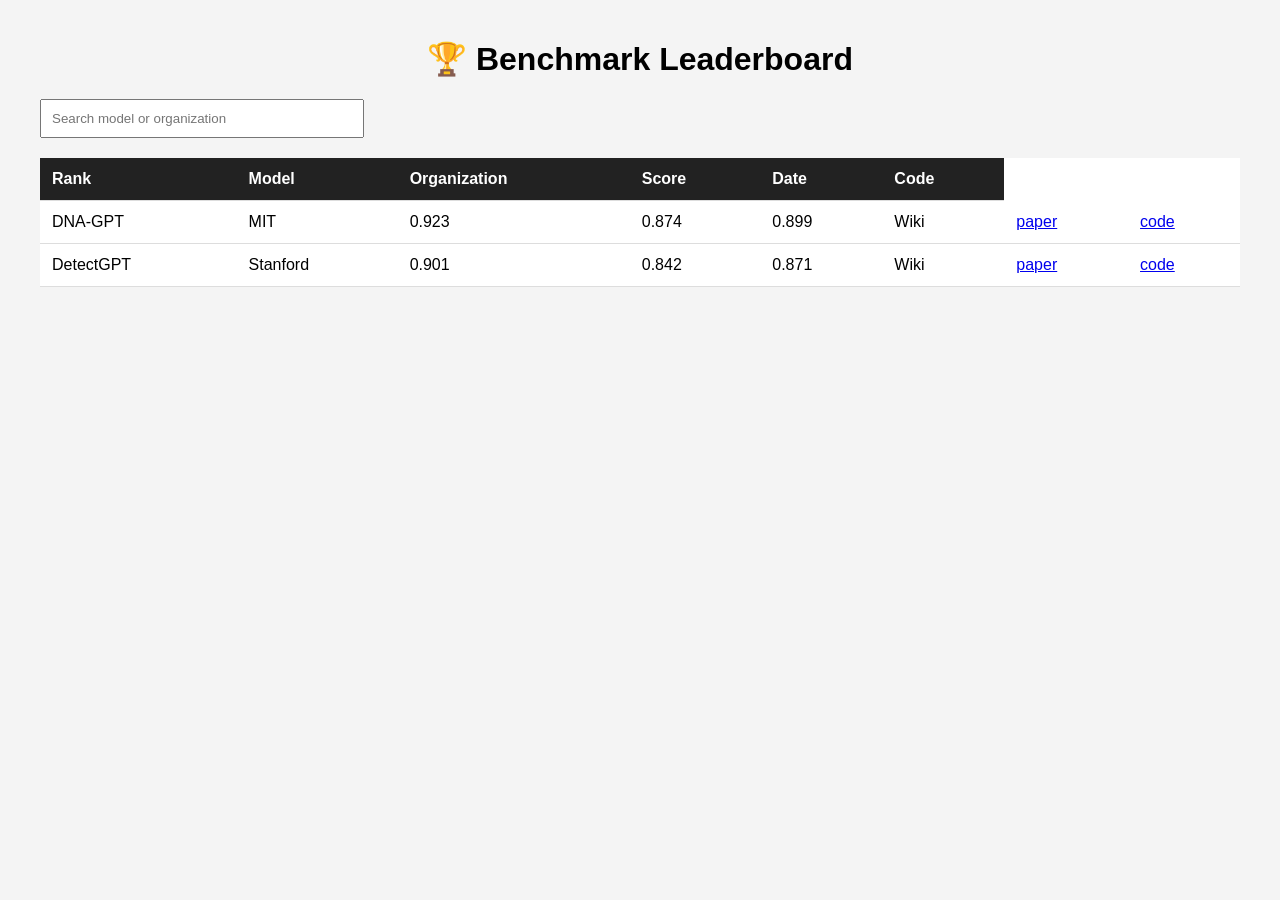
<file: index.html>
<!DOCTYPE html>
<html>

<head>
<meta charset="utf-8">
<title>Benchmark Leaderboard</title>
<link rel="stylesheet" href="style.css">
</head>

<body>

<h1>🏆 Benchmark Leaderboard</h1>

<input type="text" id="search" placeholder="Search model or organization">

<table id="leaderboard">
<thead>
<tr>
<th onclick="sortTable('rank')">Rank</th>
<th onclick="sortTable('model')">Model</th>
<th onclick="sortTable('org')">Organization</th>
<th onclick="sortTable('score')">Score</th>
<th>Date</th>
<th>Code</th>
</tr>
</thead>

<tbody></tbody>
</table>

<script src="script.js"></script>

</body>
</html>
</file>
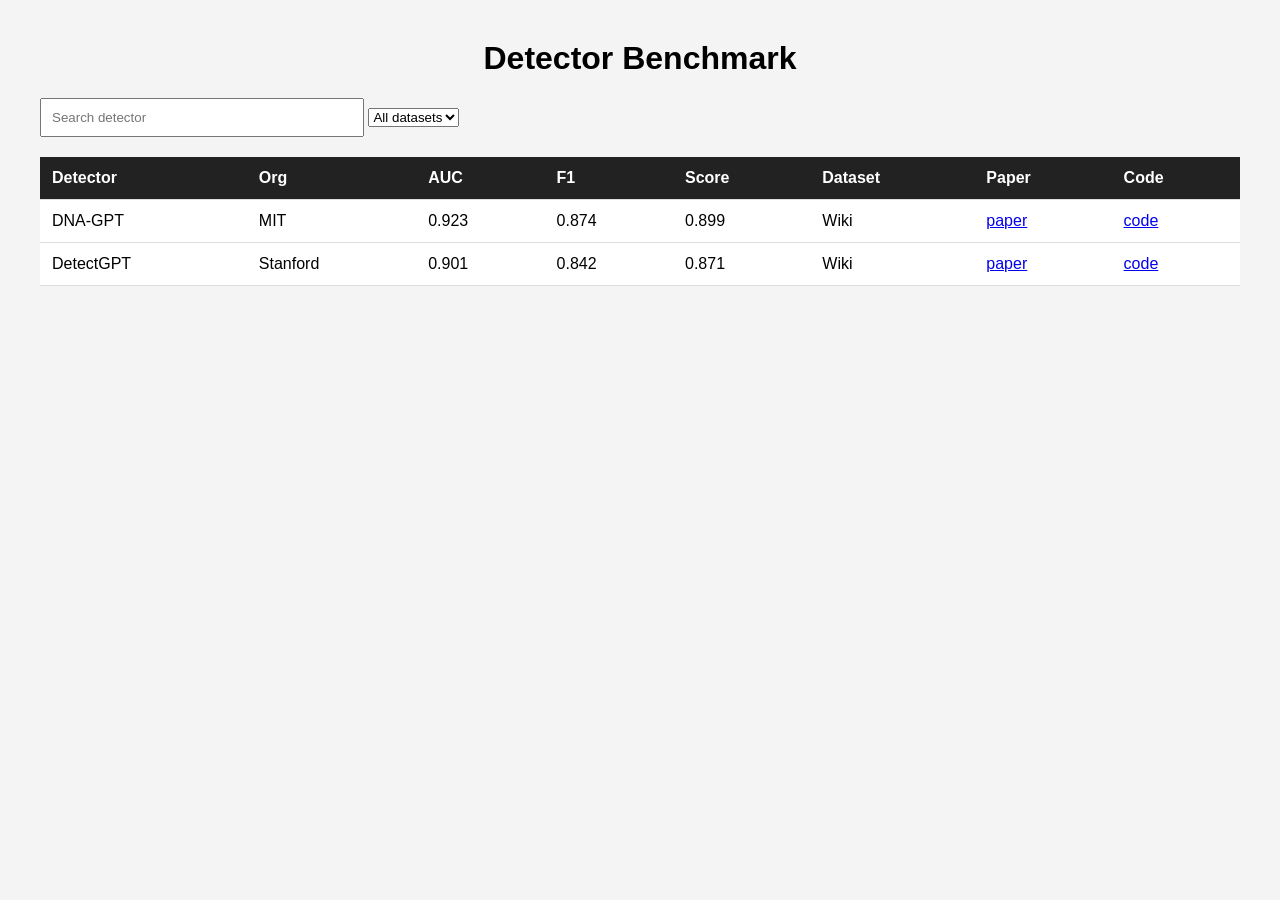
<file: leaderboard.html>
<!DOCTYPE html>
<html>

<head>
<meta charset="utf-8">
<title>Detector Benchmark Leaderboard</title>
<link rel="stylesheet" href="style.css">
</head>

<body>

<h1>Detector Benchmark</h1>

<input id="search" placeholder="Search detector">

<select id="datasetFilter">
<option value="all">All datasets</option>
<option value="Wiki">Wiki</option>
<option value="Arxiv">Arxiv</option>
</select>

<table id="leaderboard">

<thead>
<tr>

<th onclick="sortTable('detector')">Detector</th>
<th onclick="sortTable('organization')">Org</th>
<th onclick="sortTable('AUC')">AUC</th>
<th onclick="sortTable('F1')">F1</th>
<th onclick="sortTable('score')">Score</th>
<th>Dataset</th>
<th>Paper</th>
<th>Code</th>

</tr>
</thead>

<tbody></tbody>

</table>

<script src="script.js"></script>

</body>
</html>
</file>
<file: style.css>
body{
font-family:Arial;
background:#f4f4f4;
margin:40px;
}

h1{
text-align:center;
}

input{
width:300px;
padding:10px;
margin-bottom:20px;
}

table{
width:100%;
border-collapse:collapse;
background:white;
}

th,td{
padding:12px;
border-bottom:1px solid #ddd;
text-align:left;
}

th{
background:#222;
color:white;
cursor:pointer;
}

tr:hover{
background:#f2f2f2;
}
</file>
